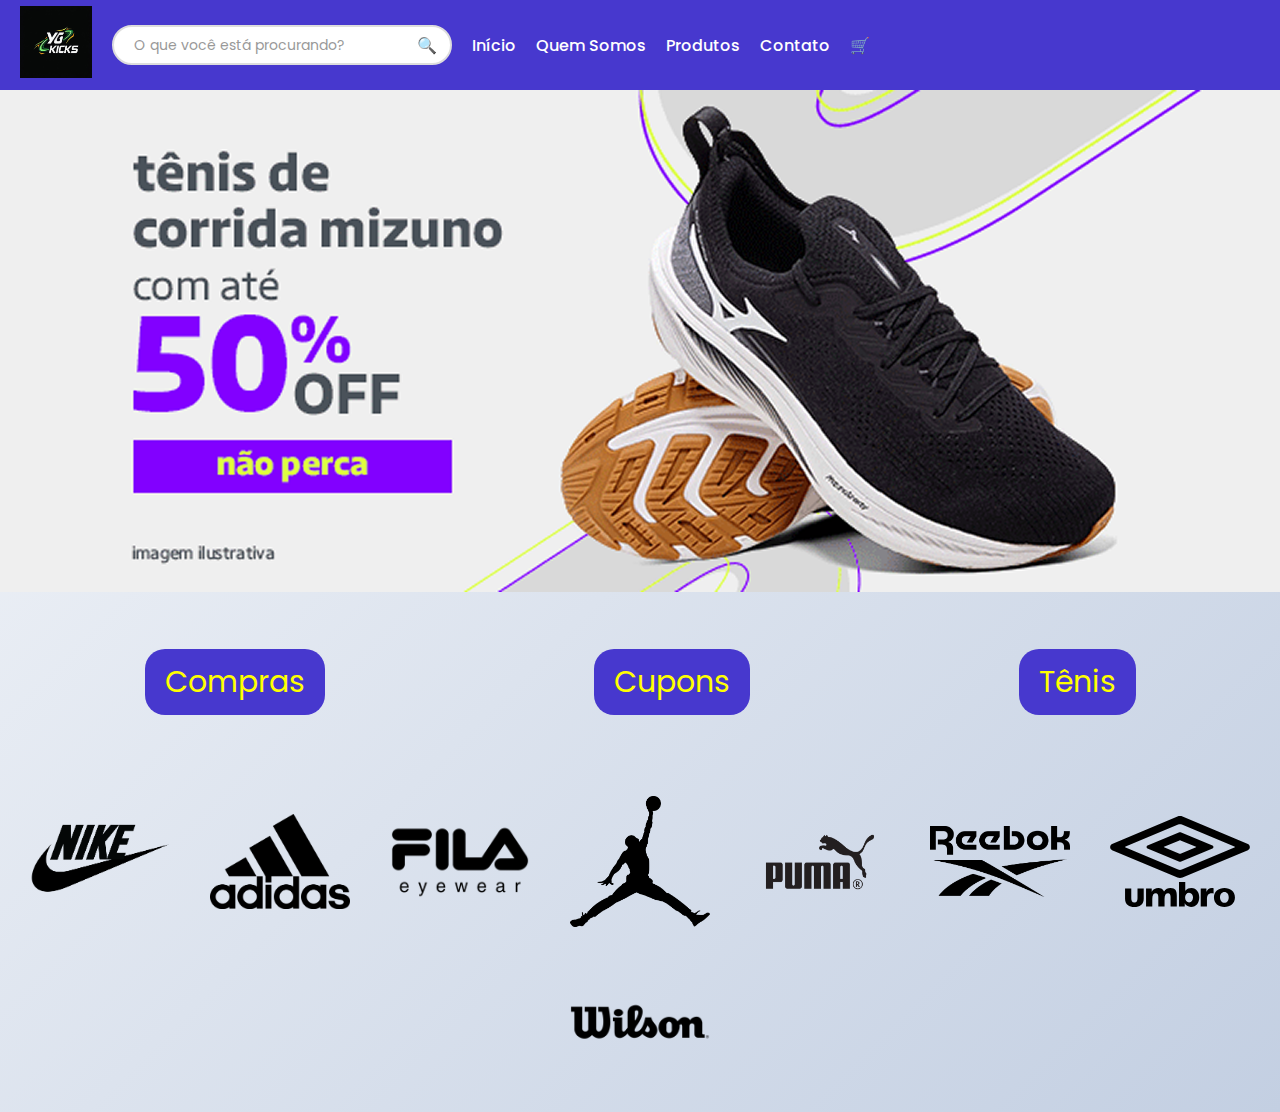
<file: index.html>
<!DOCTYPE html>
<html lang="en">

<head>
    <meta charset="UTF-8">
    <meta name="viewport" content="width=device-width, initial-scale=1.0">
    <title>Document</title>
    <link rel="stylesheet" href="style.css">
</head>

<body>
<div id="pag1">
        <header>
            <div><img src="img/Flux_Dev_Crie_uma_logo_moderna_e_esportiva_para_a_marca_YG_Kic_3.jpg" alt=""></div>
            <div class="search-container">
                <input type="text" class="pesquisa" placeholder="O que você está procurando?">
                <span class="search-icon">🔍</span>
            </div>
            <a href="index.html">Início</a>
            <a href="quemsomos.html">Quem Somos</a>
            <a href="produtos.html">Produtos</a>
            <a href="contato..html">Contato</a>
            <a href="carrinho.html" class="carrinho">🛒</a>

        </header>
        <div class="img_baner"> <img src="img/img_baner.png" alt=""> </div>
        <div class="botoes">
            <div><a href="compras.html">Compras</a></div>
            <div><a href="cupons.html">Cupons</a></div>
            <div><a href="tenis.html">Tênis</a></div>
        </div>
        <div class="logos"> 
        <img src="img/Nike-Background-PNG.png" alt="">
        <img src="img/Adidas_logo.png" alt="">  
        <img src="img/fila-1-logo-png-transparent.png" alt="">
        <img src="img/jordan-logo-1.png" alt="">
        <img src="img/puma-logo-0.png" alt="">
        <img src="img/reebok-logo-5.png" alt="">
        <img src="img/Umbro_logo_(current).svg" alt="">
        <img src="img/wilson-logo-black-and-white.png" alt="">
    
    
    
    </div>


</div>
</body>

</html>
</file>
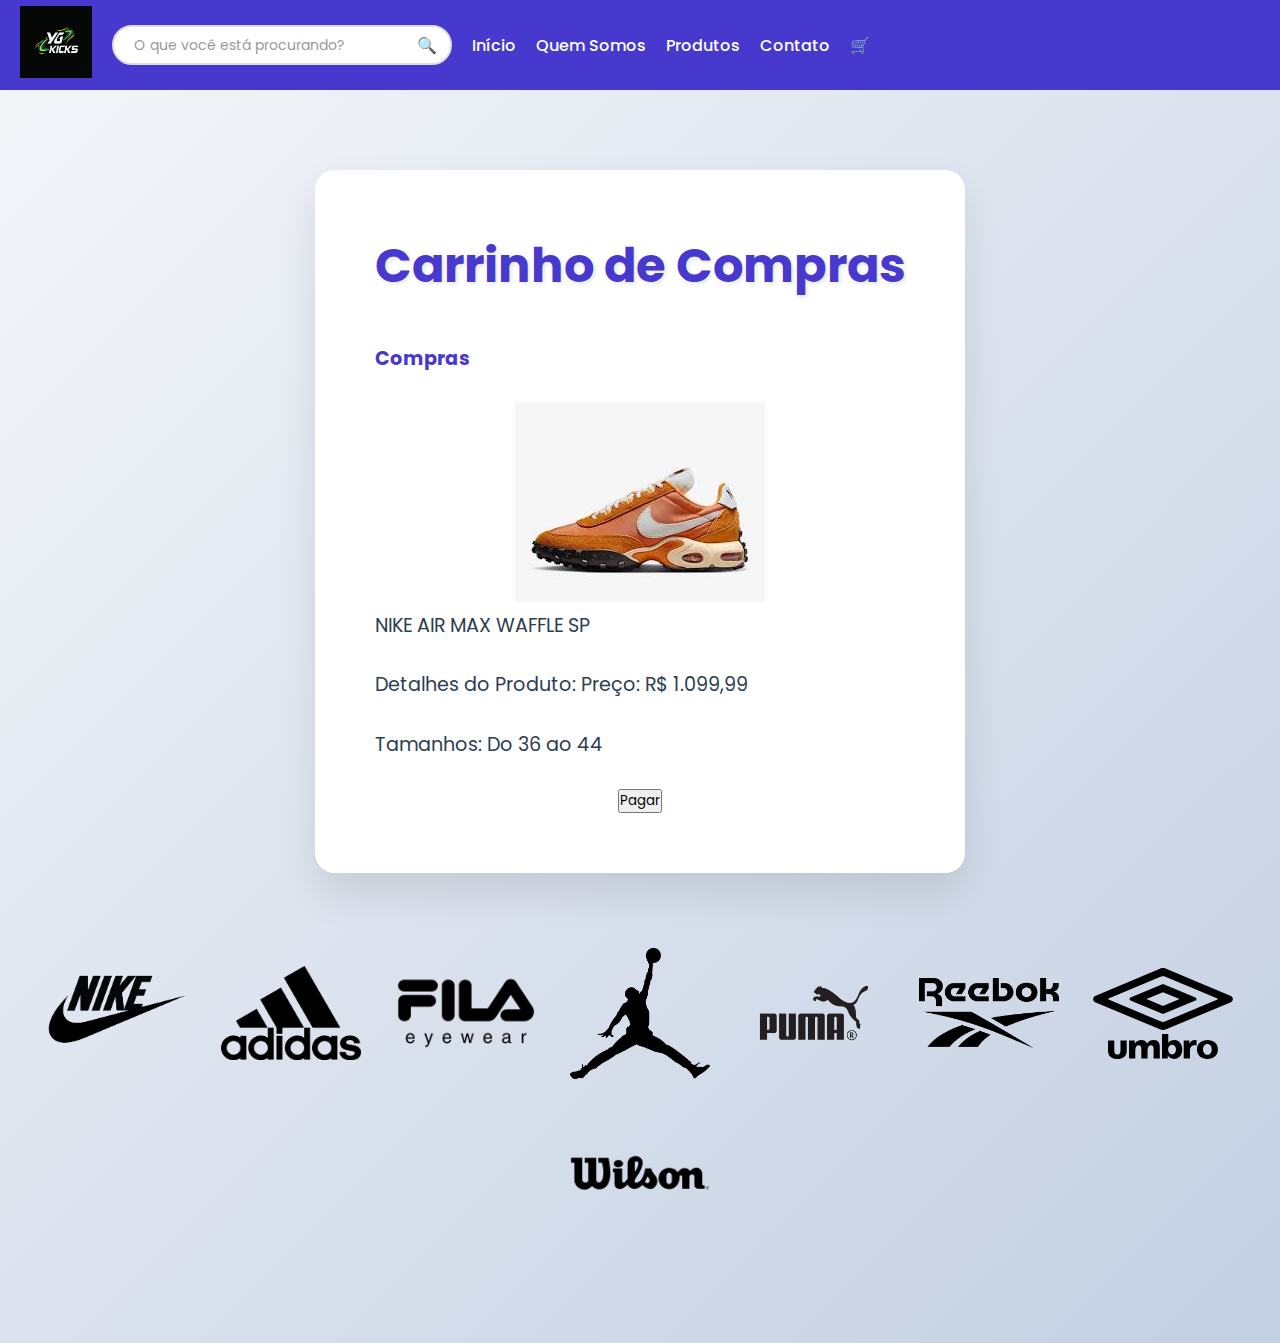
<file: carrinho.html>
<!DOCTYPE html>
<html lang="pt-br">
<head>
    <meta charset="UTF-8">
    <meta name="viewport" content="width=device-width, initial-scale=1.0">
    <title>Quem Somos - YG Kicks</title>
    <link rel="stylesheet" href="quemsomos.css">
    <link href="https://fonts.googleapis.com/css2?family=Poppins:wght@300;400;600;700&display=swap" rel="stylesheet">
</head>
<body>
    <header>
        <div><img src="img/Flux_Dev_Crie_uma_logo_moderna_e_esportiva_para_a_marca_YG_Kic_3.jpg" alt=""></div>
        <div class="search-container">
            <input type="text" class="pesquisa" placeholder="O que você está procurando?">
            <span class="search-icon">🔍</span>
        </div>
        <a href="index.html">Início</a>
        <a href="quemsomos.html">Quem Somos</a>
        <a href="produtos.html">Produtos</a>
        <a href="contato..html">Contato</a>
        <a href="carrinho.html" class="carrinho">🛒</a>
    </header>

    <main class="quem-somos">
        <div class="container">
            <h1>Carrinho de Compras</h1>
            <div class="conteudo">

                <p> <strong>Compras</strong></p>
                 <img src="img/nikenovo.jpg" alt="">

                 <p>NIKE AIR MAX WAFFLE SP</p>
                 <p>Detalhes do Produto:

                    Preço: R$ 1.099,99 <p>
                    
                   <p> Tamanhos: Do 36 ao 44</p> 
                   <div class="produto">
                    <p class="preco"></p>
                    <button class="btn-comprar">Pagar</button>
                </div>

            </div>

        </div>
        <div class="logos"> 
            <img src="img/Nike-Background-PNG.png" alt="">
            <img src="img/Adidas_logo.png" alt="">  
            <img src="img/fila-1-logo-png-transparent.png" alt="">
            <img src="img/jordan-logo-1.png" alt="">
            <img src="img/puma-logo-0.png" alt="">
            <img src="img/reebok-logo-5.png" alt="">
            <img src="img/Umbro_logo_(current).svg" alt="">
            <img src="img/wilson-logo-black-and-white.png" alt="">
        </div>
    </main>
</body>
</html>
</file>
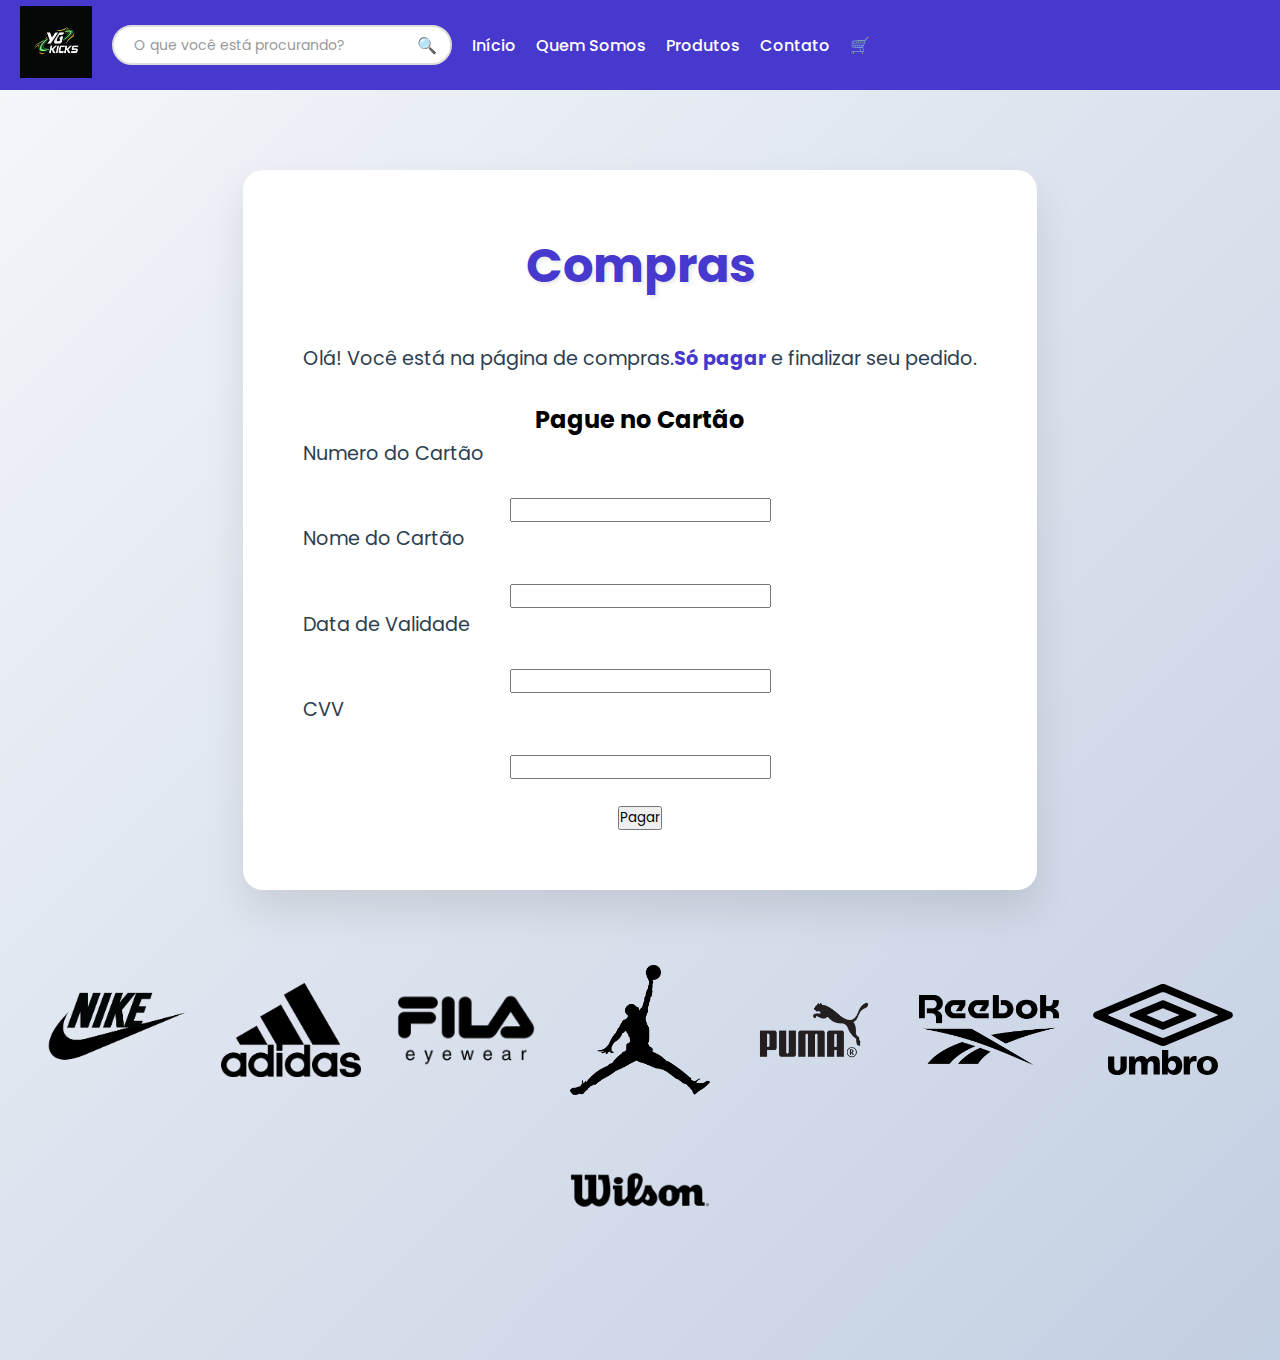
<file: compras.html>
<!DOCTYPE html>
<html lang="pt-br">
<head>
    <meta charset="UTF-8">
    <meta name="viewport" content="width=device-width, initial-scale=1.0">
    <title>Quem Somos - YG Kicks</title>
    <link rel="stylesheet" href="quemsomos.css">
    <link href="https://fonts.googleapis.com/css2?family=Poppins:wght@300;400;600;700&display=swap" rel="stylesheet">
</head>
<body>
    <header>
        <div><img src="img/Flux_Dev_Crie_uma_logo_moderna_e_esportiva_para_a_marca_YG_Kic_3.jpg" alt=""></div>
        <div class="search-container">
            <input type="text" class="pesquisa" placeholder="O que você está procurando?">
            <span class="search-icon">🔍</span>
        </div>
        <a href="index.html">Início</a>
        <a href="quemsomos.html">Quem Somos</a>
        <a href="produtos.html">Produtos</a>
        <a href="contato..html">Contato</a>
        <a href="carrinho.html" class="carrinho">🛒</a>
    </header>

    <main class="quem-somos">
        <div class="container">
            <h1>Compras</h1>
            <div class="conteudo">
                <p>Olá! Você está na página de compras.<strong>Só pagar</strong> e finalizar seu pedido.</p>
                
                <h2>Pague no Cartão</h2>                
                <p>Numero do Cartão</p>
                <input type="text">

                 <p>Nome do Cartão</p>

                 <input type="text">

                 <p>Data de Validade</p>
                 <input type="text">

                 <p>CVV</p>

                 <div class="produto">
                 <input type="text">
                    <p class="preco"></p>
                    <button class="btn-comprar">Pagar</button>
                </div>

                </div>

        </div>
        <div class="logos"> 
            <img src="img/Nike-Background-PNG.png" alt="">
            <img src="img/Adidas_logo.png" alt="">  
            <img src="img/fila-1-logo-png-transparent.png" alt="">
            <img src="img/jordan-logo-1.png" alt="">
            <img src="img/puma-logo-0.png" alt="">
            <img src="img/reebok-logo-5.png" alt="">
            <img src="img/Umbro_logo_(current).svg" alt="">
            <img src="img/wilson-logo-black-and-white.png" alt="">
        </div>
    </main>
</body>
</html>
</file>
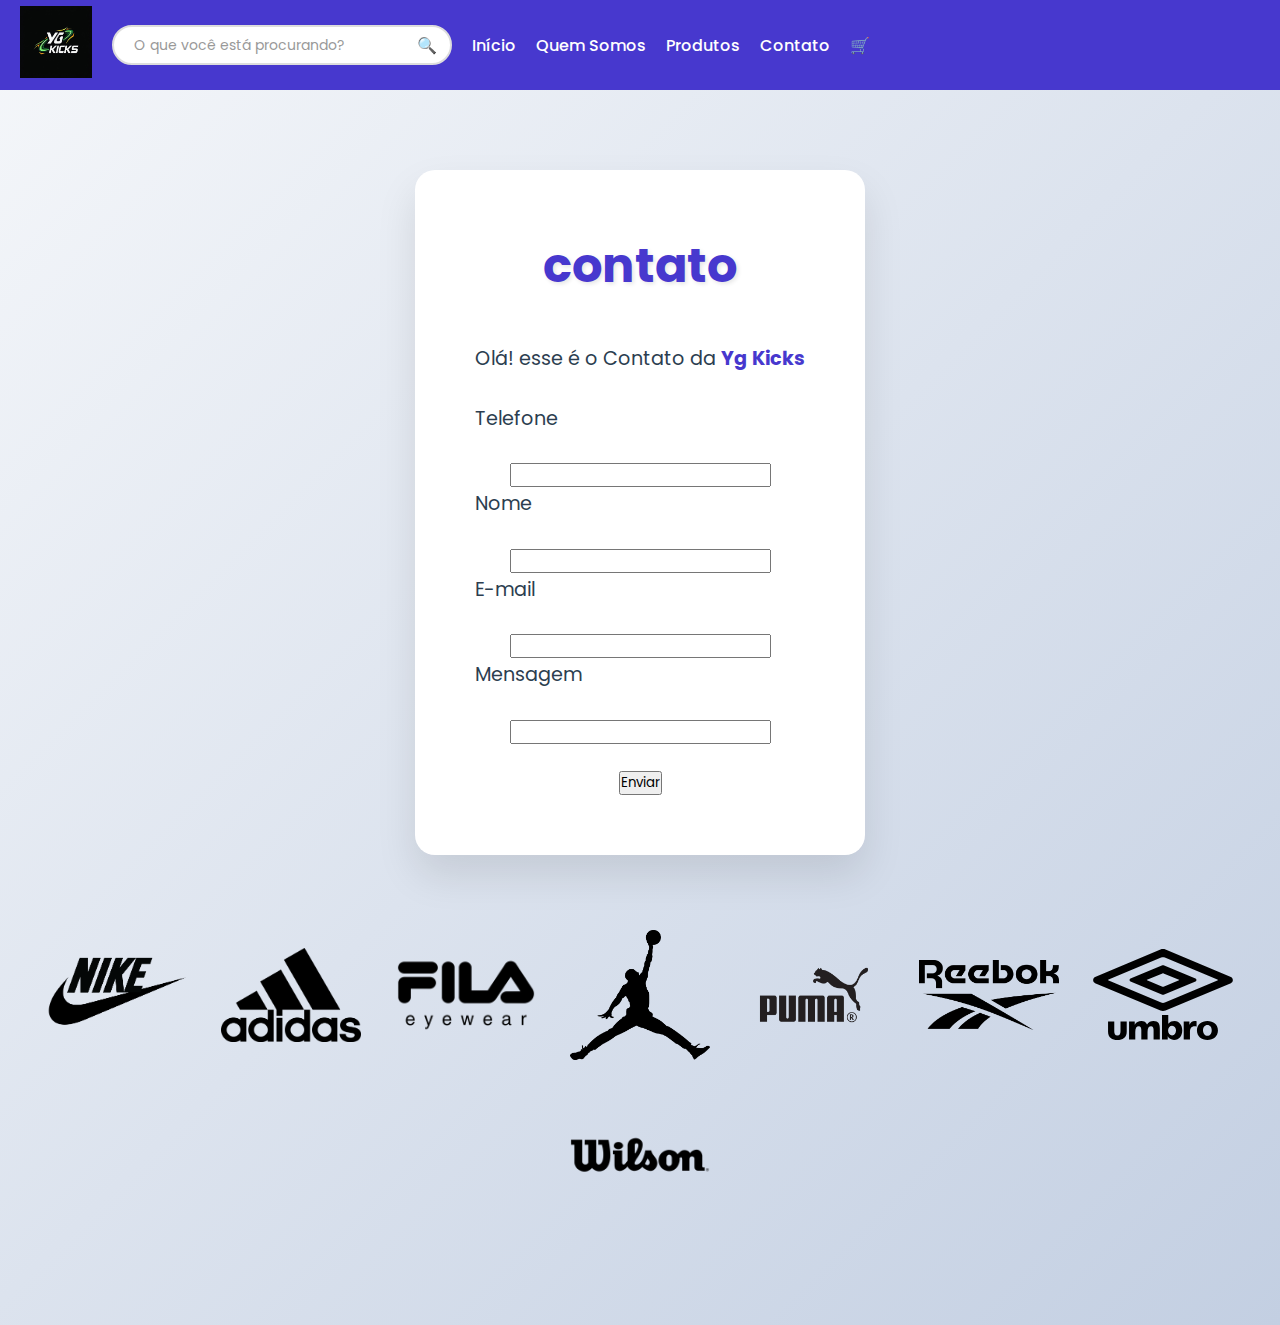
<file: contato..html>
<!DOCTYPE html>
<html lang="pt-br">
<head>
    <meta charset="UTF-8">
    <meta name="viewport" content="width=device-width, initial-scale=1.0">
    <title>Quem Somos - YG Kicks</title>
    <link rel="stylesheet" href="quemsomos.css">
    <link href="https://fonts.googleapis.com/css2?family=Poppins:wght@300;400;600;700&display=swap" rel="stylesheet">
</head>
<body>
    <header>
        <div><img src="img/Flux_Dev_Crie_uma_logo_moderna_e_esportiva_para_a_marca_YG_Kic_3.jpg" alt=""></div>
        <div class="search-container">
            <input type="text" class="pesquisa" placeholder="O que você está procurando?">
            <span class="search-icon">🔍</span>
        </div>
        <a href="index.html">Início</a>
        <a href="quemsomos.html">Quem Somos</a>
        <a href="produtos.html">Produtos</a>
        <a href="contato..html">Contato</a>
        <a href="carrinho.html" class="carrinho">🛒</a>
    </header>

    <main class="quem-somos">
        <div class="container">
            <h1>contato</h1>
            <div class="conteudo">
                <p>Olá! esse é o Contato da <strong>Yg Kicks</strong></p>
                
                <p>Telefone</p>
                <input type="tel" name="" id="">
                
                <p>Nome</p>
                 <input type="text">

                 <p>E-mail</p>
                 <input type="email">

                 <p>Mensagem</p>
                 <input type="text">


                 <div class="produto">
                    <p class="preco"></p>
                    <button class="btn-comprar">Enviar</button>
                </div>

            </div>

        </div>
        <div class="logos"> 
            <img src="img/Nike-Background-PNG.png" alt="">
            <img src="img/Adidas_logo.png" alt="">  
            <img src="img/fila-1-logo-png-transparent.png" alt="">
            <img src="img/jordan-logo-1.png" alt="">
            <img src="img/puma-logo-0.png" alt="">
            <img src="img/reebok-logo-5.png" alt="">
            <img src="img/Umbro_logo_(current).svg" alt="">
            <img src="img/wilson-logo-black-and-white.png" alt="">
        </div>
    </main>
</body>
</html>
</file>
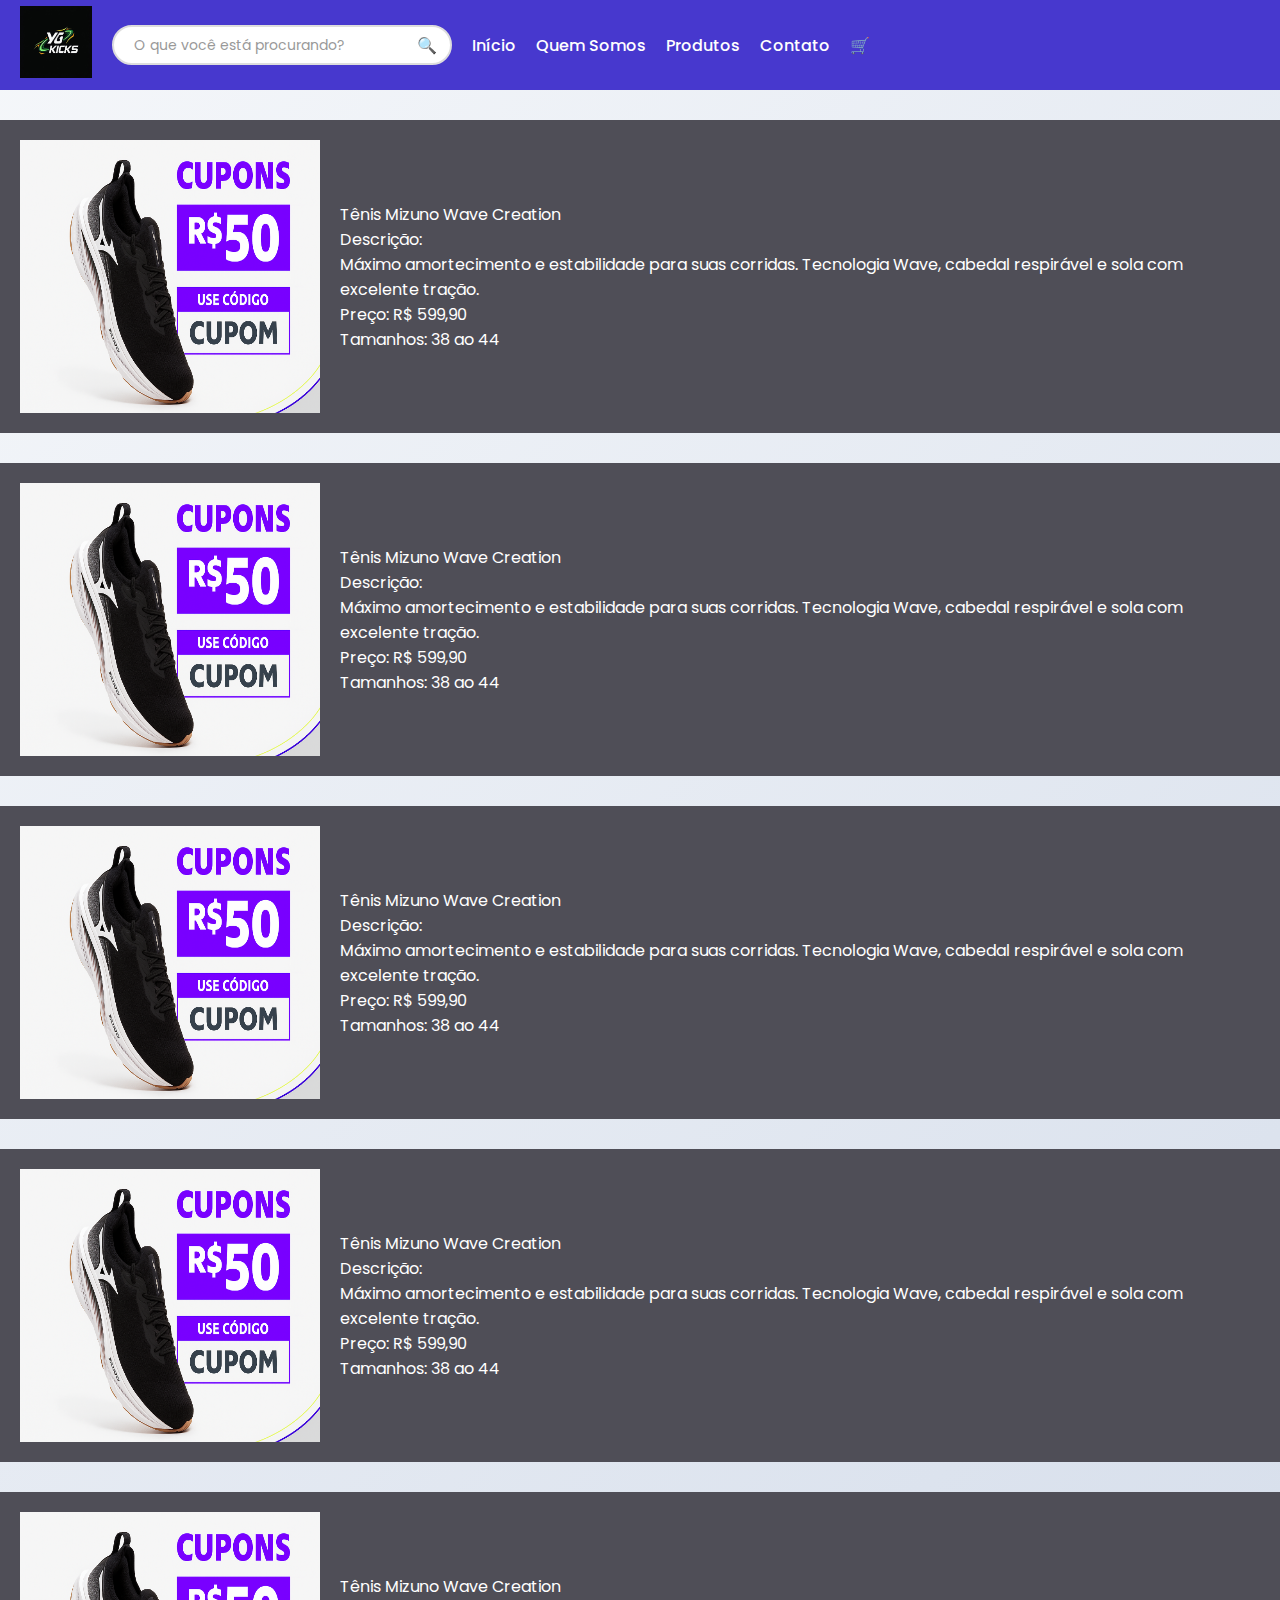
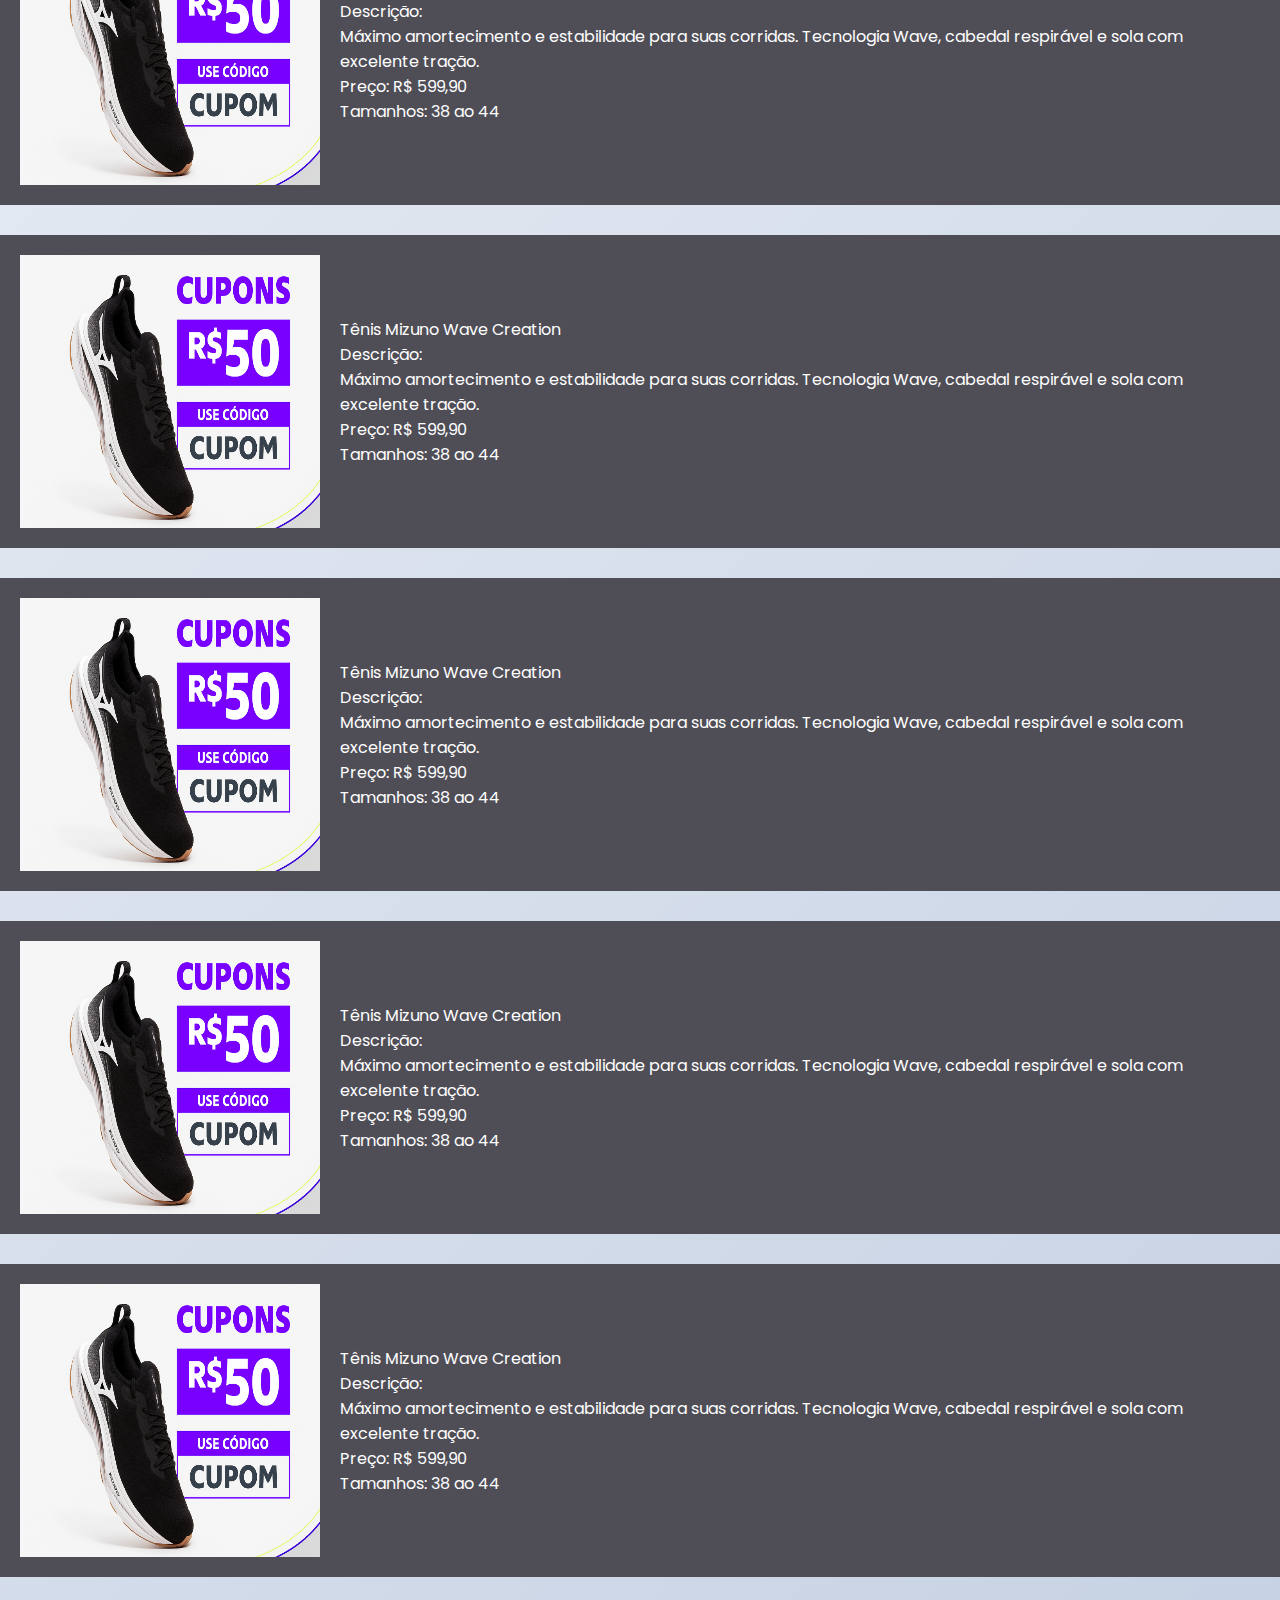
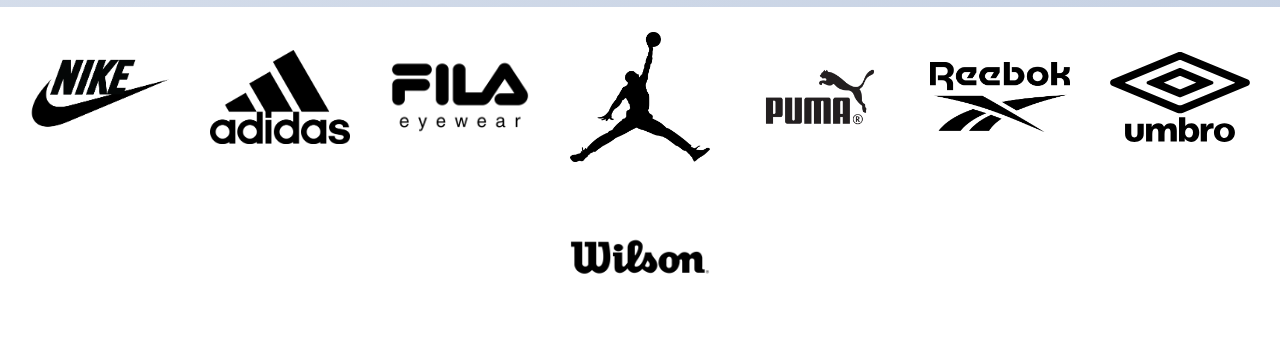
<file: cupons.html>
<!DOCTYPE html>
<html lang="en">
<head>
    <meta charset="UTF-8">
    <meta name="viewport" content="width=device-width, initial-scale=1.0">
    <title>Document</title>
    <link rel="stylesheet" href="cupons.css">
</head>
<body>
    <div id="pag1">
        <header>
            <div><img src="img/Flux_Dev_Crie_uma_logo_moderna_e_esportiva_para_a_marca_YG_Kic_3.jpg" alt=""></div>
            <div class="search-container">
                <input type="text" class="pesquisa" placeholder="O que você está procurando?">
                <span class="search-icon">🔍</span>
            </div>
            <a href="index.html">Início</a>
            <a href="quemsomos.html">Quem Somos</a>
            <a href="produtos.html">Produtos</a>
            <a href="contato..html">Contato</a>
            <a href="carrinho.html" class="carrinho">🛒</a>

       


        </header>

        <div class="cupons">  <img src="img/cupon1.png" alt="">

            <a href="">Tênis Mizuno Wave Creation <br>
                Descrição: <br>
                
                Máximo amortecimento e estabilidade para suas corridas. Tecnologia Wave, cabedal respirável e sola com excelente tração. <br>
                
                Preço: R$ 599,90 <br>
                
                Tamanhos: 38 ao 44</a>





        </div>
        <div class="cupons">  <img src="img/cupon1.png" alt="">

            <a href="">Tênis Mizuno Wave Creation <br>
                Descrição: <br>
                
                Máximo amortecimento e estabilidade para suas corridas. Tecnologia Wave, cabedal respirável e sola com excelente tração. <br>
                
                Preço: R$ 599,90 <br>
                
                Tamanhos: 38 ao 44</a>





        </div>
        <div class="cupons">  <img src="img/cupon1.png" alt="">

            <a href="">Tênis Mizuno Wave Creation <br>
                Descrição: <br>
                
                Máximo amortecimento e estabilidade para suas corridas. Tecnologia Wave, cabedal respirável e sola com excelente tração. <br>
                
                Preço: R$ 599,90 <br>
                
                Tamanhos: 38 ao 44</a>





        </div>
        <div class="cupons">  <img src="img/cupon1.png" alt="">

            <a href="">Tênis Mizuno Wave Creation <br>
                Descrição: <br>
                
                Máximo amortecimento e estabilidade para suas corridas. Tecnologia Wave, cabedal respirável e sola com excelente tração. <br>
                
                Preço: R$ 599,90 <br>
                
                Tamanhos: 38 ao 44</a>





        </div>
        <div class="cupons">  <img src="img/cupon1.png" alt="">

            <a href="">Tênis Mizuno Wave Creation <br>
                Descrição: <br>
                
                Máximo amortecimento e estabilidade para suas corridas. Tecnologia Wave, cabedal respirável e sola com excelente tração. <br>
                
                Preço: R$ 599,90 <br>
                
                Tamanhos: 38 ao 44</a>





        </div>
        <div class="cupons">  <img src="img/cupon1.png" alt="">

            <a href="">Tênis Mizuno Wave Creation <br>
                Descrição: <br>
                
                Máximo amortecimento e estabilidade para suas corridas. Tecnologia Wave, cabedal respirável e sola com excelente tração. <br>
                
                Preço: R$ 599,90 <br>
                
                Tamanhos: 38 ao 44</a>





        </div>
        <div class="cupons">  <img src="img/cupon1.png" alt="">

            <a href="">Tênis Mizuno Wave Creation <br>
                Descrição: <br>
                
                Máximo amortecimento e estabilidade para suas corridas. Tecnologia Wave, cabedal respirável e sola com excelente tração. <br>
                
                Preço: R$ 599,90 <br>
                
                Tamanhos: 38 ao 44</a>





        </div>
        <div class="cupons">  <img src="img/cupon1.png" alt="">

            <a href="">Tênis Mizuno Wave Creation <br>
                Descrição: <br>
                
                Máximo amortecimento e estabilidade para suas corridas. Tecnologia Wave, cabedal respirável e sola com excelente tração. <br>
                
                Preço: R$ 599,90 <br>
                
                Tamanhos: 38 ao 44</a>





        </div>
        <div class="cupons">  <img src="img/cupon1.png" alt="">

            <a href="">Tênis Mizuno Wave Creation <br>
                Descrição: <br>
                
                Máximo amortecimento e estabilidade para suas corridas. Tecnologia Wave, cabedal respirável e sola com excelente tração. <br>
                
                Preço: R$ 599,90 <br>
                
                Tamanhos: 38 ao 44</a>





        </div>
        <div class="logos"> 
        <img src="img/Nike-Background-PNG.png" alt="">
        <img src="img/Adidas_logo.png" alt="">  
        <img src="img/fila-1-logo-png-transparent.png" alt="">
        <img src="img/jordan-logo-1.png" alt="">
        <img src="img/puma-logo-0.png" alt="">
        <img src="img/reebok-logo-5.png" alt="">
        <img src="img/Umbro_logo_(current).svg" alt="">
        <img src="img/wilson-logo-black-and-white.png" alt="">
    
    
    
    </div>


</div>
</body>
</html>
</file>
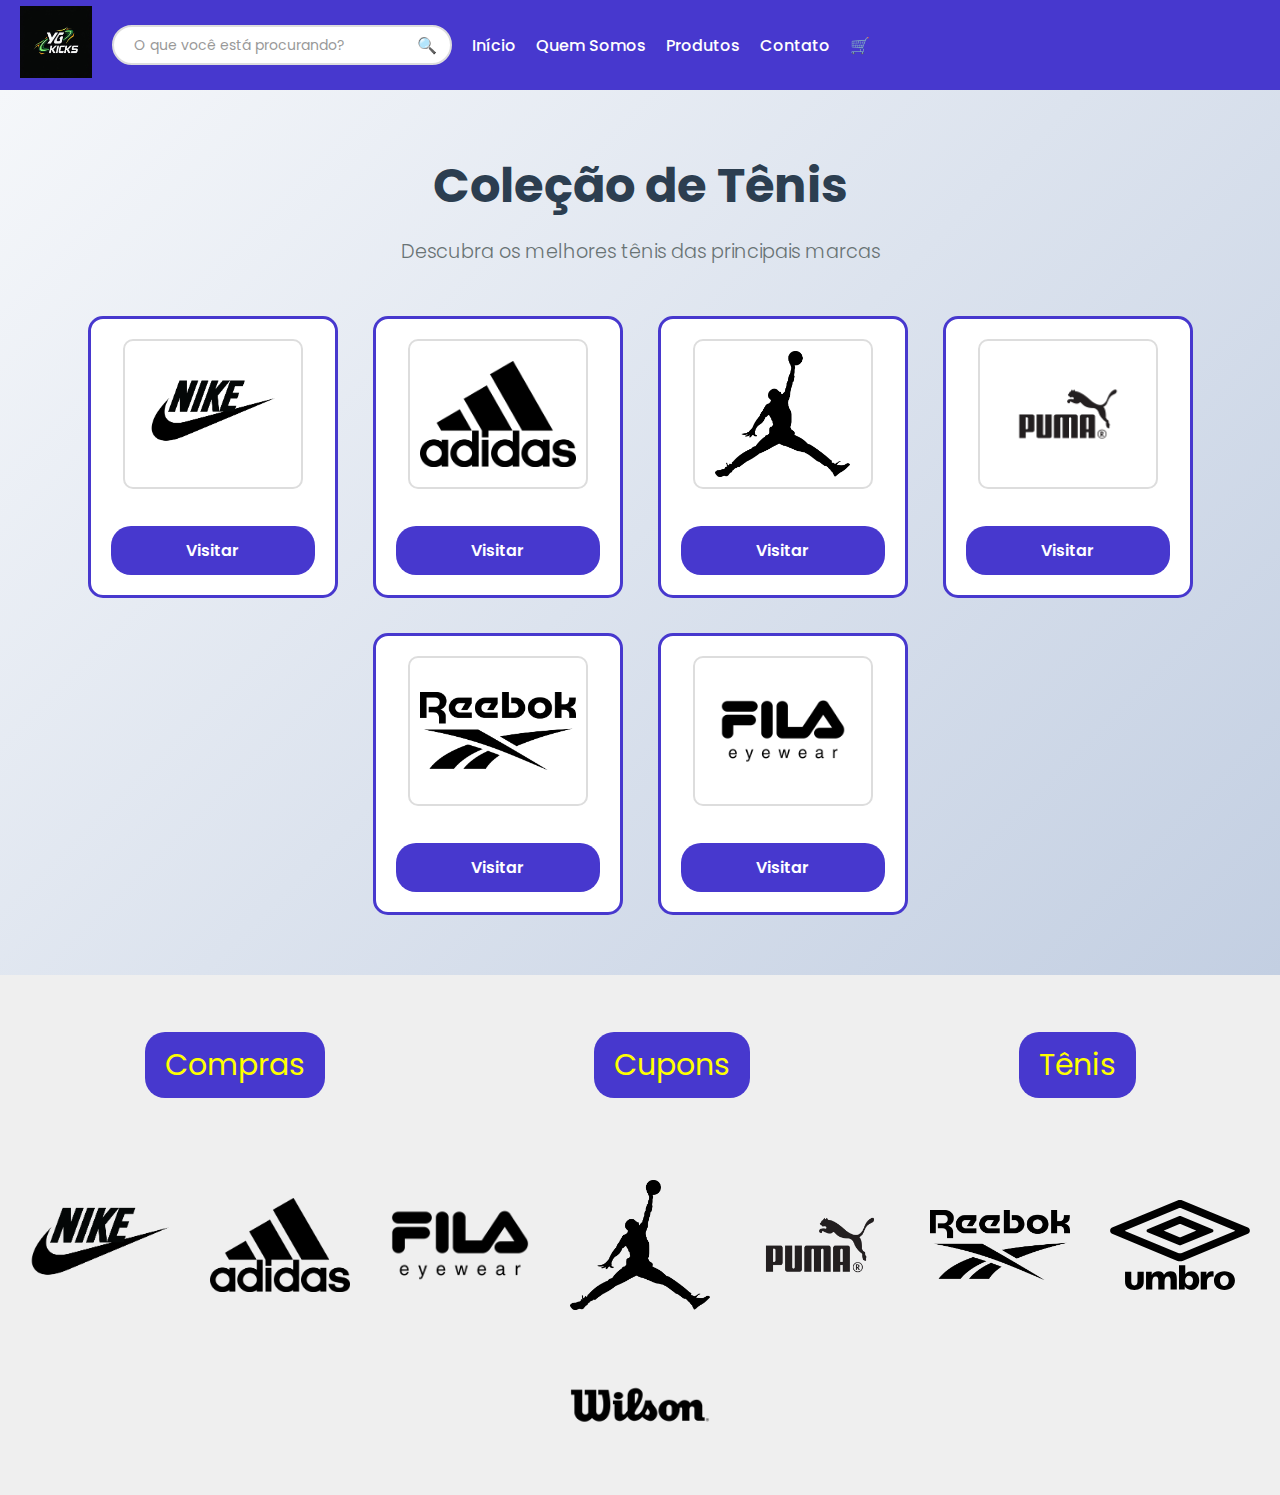
<file: produtos.html>
<!DOCTYPE html>
<html lang="en">

<head>
    <meta charset="UTF-8">
    <meta name="viewport" content="width=device-width, initial-scale=1.0">
    <title>Document</title>
    <link rel="stylesheet" href="produtos.css">
    <link href="https://fonts.googleapis.com/css2?family=Poppins:wght@300;400;600;700&display=swap" rel="stylesheet">
</head>

<body>
<div id="pag1">
        <header>
            <div><img src="img/Flux_Dev_Crie_uma_logo_moderna_e_esportiva_para_a_marca_YG_Kic_3.jpg" alt=""></div>
            <div class="search-container">
                <input type="text" class="pesquisa" placeholder="O que você está procurando?">
                <span class="search-icon">🔍</span>
            </div>
            <a href="index.html">Início</a>
            <a href="quemsomos.html">Quem Somos</a>
            <a href="produtos.html">Produtos</a>
            <a href="contato..html">Contato</a>
            <a href="carrinho.html" class="carrinho">🛒</a>

       


        </header>
        <div id="batman">
            <div class="vitrine-header">
                <h2>Coleção de Tênis</h2>
                <p>Descubra os melhores tênis das principais marcas</p>
            </div>
            <div class="vitrine-produtos">
                <div class="produto">
                    <img src="img/Nike-Background-PNG.png" alt="">
                    <h3></h3>
                    <p class="preco"></p>
                    <button class="btn-comprar">Visitar</button>
                </div>
                <div class="produto">
                    <img src="img/Adidas_logo.png" alt="">
                    <h3></h3>
                    <p class="preco"></p>
                    <button class="btn-comprar">Visitar</button>
                </div>
                <div class="produto">
                    <img src="img/jordan-logo-1.png" alt="">
                    <h3></h3>
                    <p class="preco"></p>
                    <button class="btn-comprar">Visitar</button>
                </div>
                <div class="produto">
                    <img src="img/puma-logo-0.png" alt="">
                    <h3></h3>
                    <p class="preco"></p>
                    <button class="btn-comprar">Visitar</button>
                </div>
                <div class="produto">
                    <img src="img/reebok-logo-5.png" alt="">
                    <h3></h3>
                    <p class="preco"></p>
                    <button class="btn-comprar">Visitar</button>
                </div>
                <div class="produto">
                    <img src="img/fila-1-logo-png-transparent.png" alt="">
                    <h3></h3>
                    <p class="preco"></p>
                    <button class="btn-comprar">Visitar</button>
                </div>
            </div>
        </div>
        <div class="botoes">
            <div><a href="compras.html">Compras</a></div>
            <div><a href="cupons.html">Cupons</a></div>
            <div><a href="tenis.html">Tênis</a></div>
        </div>
        <div class="logos"> 
        <img src="img/Nike-Background-PNG.png" alt="">
        <img src="img/Adidas_logo.png" alt="">  
        <img src="img/fila-1-logo-png-transparent.png" alt="">
        <img src="img/jordan-logo-1.png" alt="">
        <img src="img/puma-logo-0.png" alt="">
        <img src="img/reebok-logo-5.png" alt="">
        <img src="img/Umbro_logo_(current).svg" alt="">
        <img src="img/wilson-logo-black-and-white.png" alt="">
    
    
    
    </div>


</div>
</body>

</html>
</file>
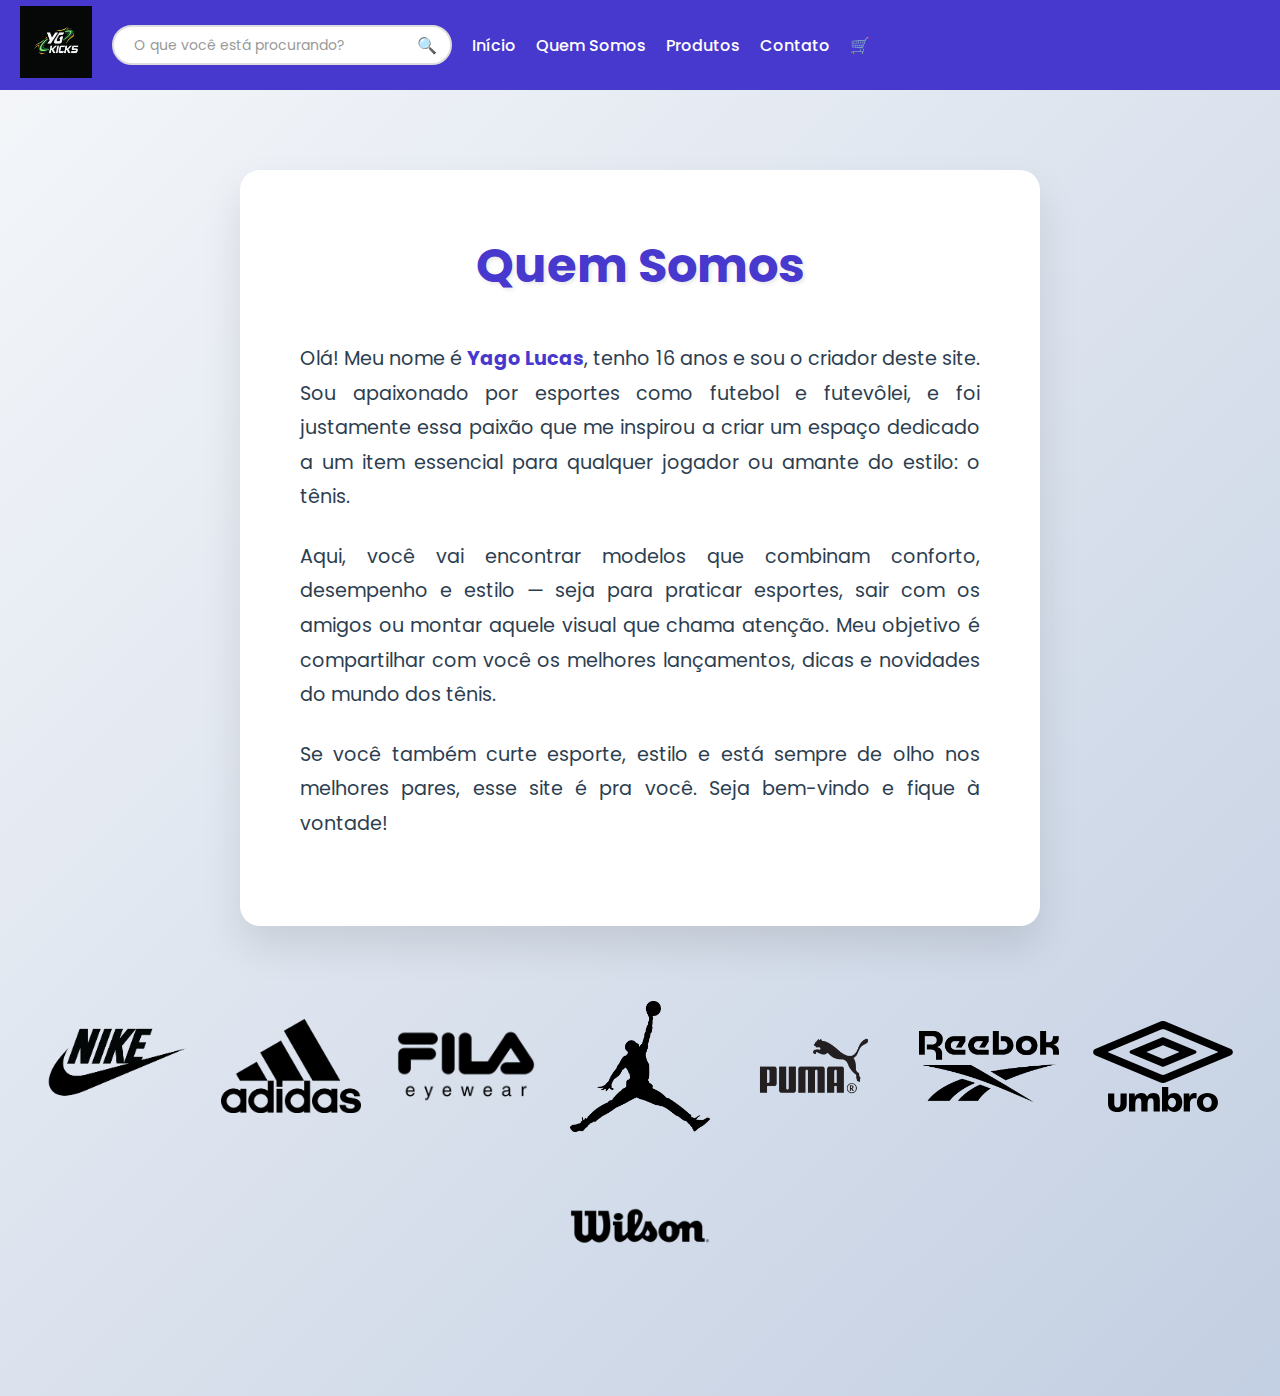
<file: quemsomos.html>
<!DOCTYPE html>
<html lang="pt-br">
<head>
    <meta charset="UTF-8">
    <meta name="viewport" content="width=device-width, initial-scale=1.0">
    <title>Quem Somos - YG Kicks</title>
    <link rel="stylesheet" href="quemsomos.css">
    <link href="https://fonts.googleapis.com/css2?family=Poppins:wght@300;400;600;700&display=swap" rel="stylesheet">
</head>
<body>
    <header>
        <div><img src="img/Flux_Dev_Crie_uma_logo_moderna_e_esportiva_para_a_marca_YG_Kic_3.jpg" alt=""></div>
        <div class="search-container">
            <input type="text" class="pesquisa" placeholder="O que você está procurando?">
            <span class="search-icon">🔍</span>
        </div>
        <a href="index.html">Início</a>
        <a href="quemsomos.html">Quem Somos</a>
        <a href="produtos.html">Produtos</a>
        <a href="contato..html">Contato</a>
        <a href="carrinho.html" class="carrinho">🛒</a>
    </header>

    <main class="quem-somos">
        <div class="container">
            <h1>Quem Somos</h1>
            <div class="conteudo">
                <p>Olá! Meu nome é <strong>Yago Lucas</strong>, tenho 16 anos e sou o criador deste site. Sou apaixonado por esportes como futebol e futevôlei, e foi justamente essa paixão que me inspirou a criar um espaço dedicado a um item essencial para qualquer jogador ou amante do estilo: o tênis.</p>
                
                <p>Aqui, você vai encontrar modelos que combinam conforto, desempenho e estilo — seja para praticar esportes, sair com os amigos ou montar aquele visual que chama atenção. Meu objetivo é compartilhar com você os melhores lançamentos, dicas e novidades do mundo dos tênis.</p>
                
                <p>Se você também curte esporte, estilo e está sempre de olho nos melhores pares, esse site é pra você. Seja bem-vindo e fique à vontade!</p>
            </div>

        </div>
        <div class="logos"> 
            <img src="img/Nike-Background-PNG.png" alt="">
            <img src="img/Adidas_logo.png" alt="">  
            <img src="img/fila-1-logo-png-transparent.png" alt="">
            <img src="img/jordan-logo-1.png" alt="">
            <img src="img/puma-logo-0.png" alt="">
            <img src="img/reebok-logo-5.png" alt="">
            <img src="img/Umbro_logo_(current).svg" alt="">
            <img src="img/wilson-logo-black-and-white.png" alt="">
        </div>
    </main>
</body>
</html>
</file>
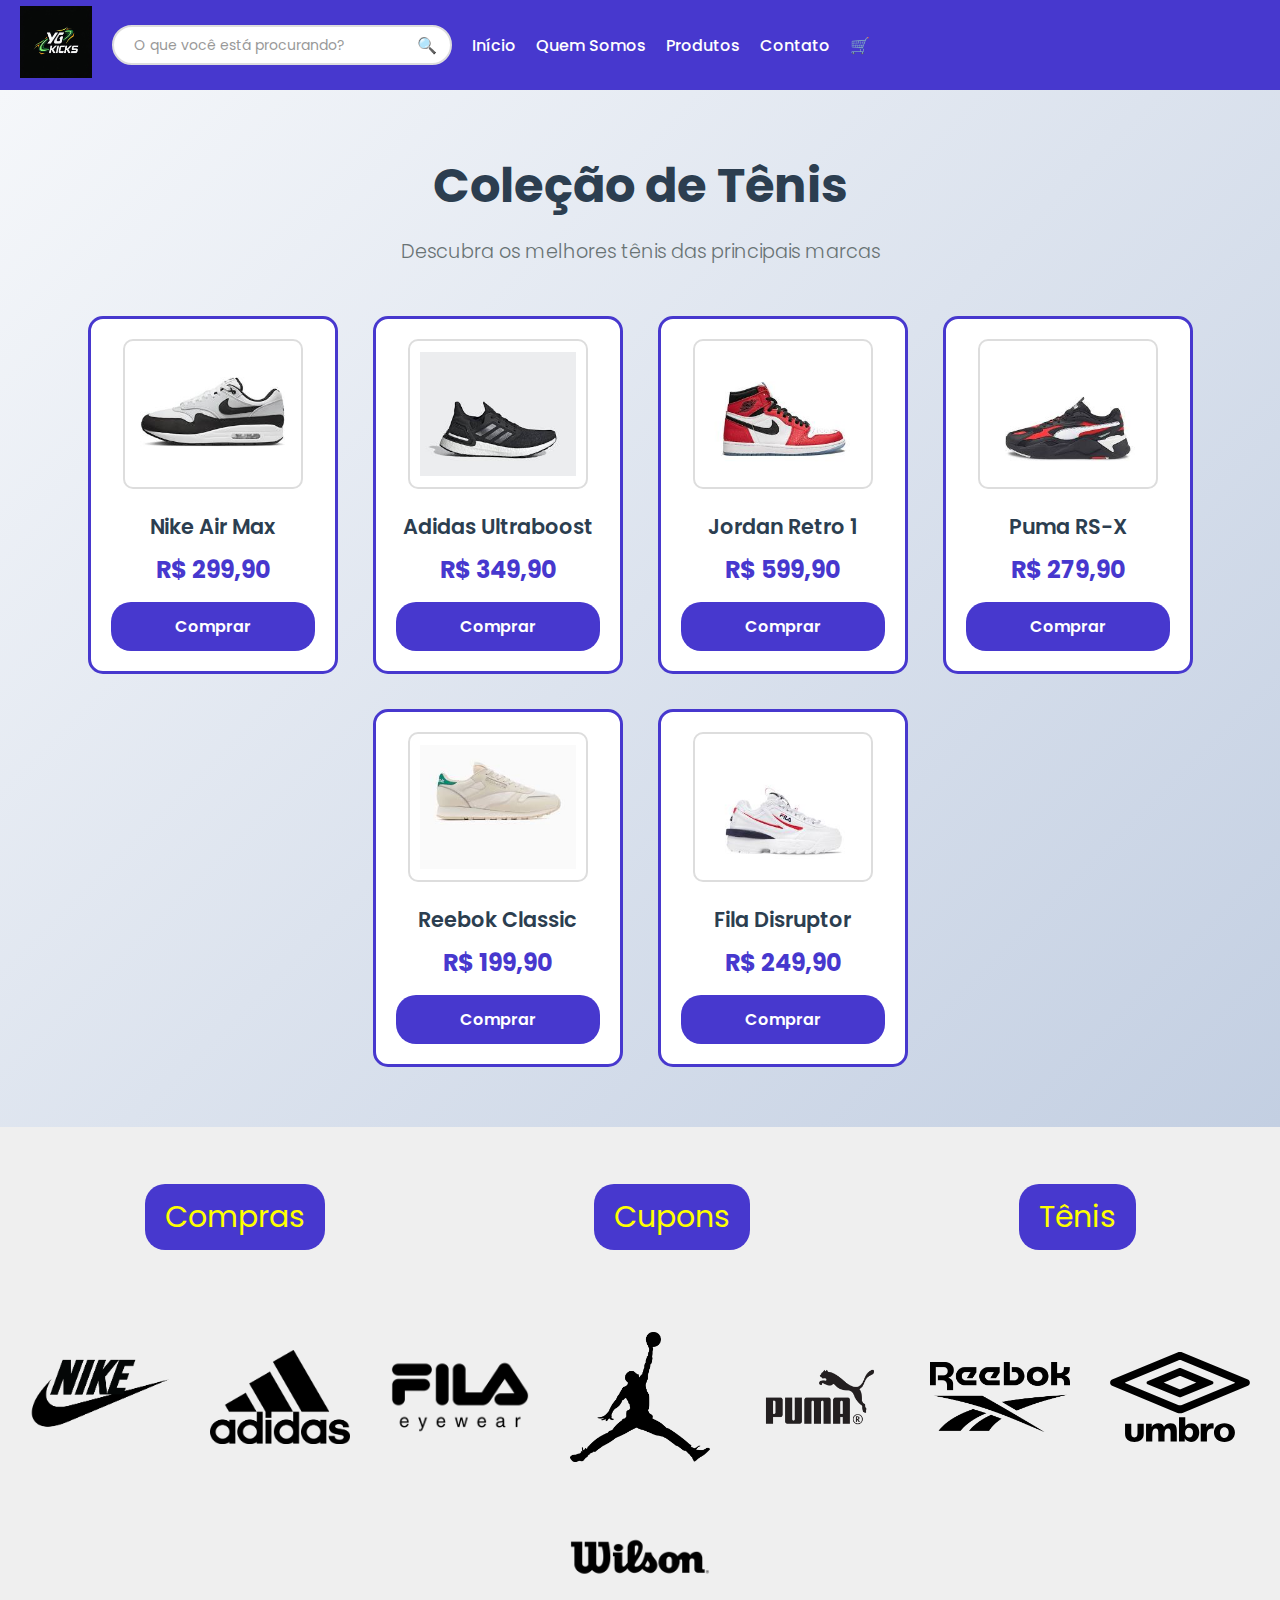
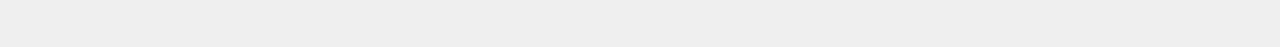
<file: tenis.html>
<!DOCTYPE html>
<html lang="en">

<head>
    <meta charset="UTF-8">
    <meta name="viewport" content="width=device-width, initial-scale=1.0">
    <title>Document</title>
    <link rel="stylesheet" href="produtos.css">
    <link href="https://fonts.googleapis.com/css2?family=Poppins:wght@300;400;600;700&display=swap" rel="stylesheet">
</head>

<body>
<div id="pag1">
        <header>
            <div><img src="img/Flux_Dev_Crie_uma_logo_moderna_e_esportiva_para_a_marca_YG_Kic_3.jpg" alt=""></div>
            <div class="search-container">
                <input type="text" class="pesquisa" placeholder="O que você está procurando?">
                <span class="search-icon">🔍</span>
            </div>
            <a href="index.html">Início</a>
            <a href="quemsomos.html">Quem Somos</a>
            <a href="produtos.html">Produtos</a>
            <a href="contato..html">Contato</a>
            <a href="carrinho.html" class="carrinho">🛒</a>

       


        </header>
        <div id="batman">
            <div class="vitrine-header">
                <h2>Coleção de Tênis</h2>
                <p>Descubra os melhores tênis das principais marcas</p>
            </div>
            <div class="vitrine-produtos">
                <div class="produto">
                    <img src="img/n.jpg" alt="Tênis Nike Air Max">
                    <h3>Nike Air Max</h3>
                    <p class="preco">R$ 299,90</p>
                    <button class="btn-comprar">Comprar</button>
                </div>
                <div class="produto">
                    <img src="img/a.jpg" alt="Tênis Adidas Ultraboost">
                    <h3>Adidas Ultraboost</h3>
                    <p class="preco">R$ 349,90</p>
                    <button class="btn-comprar">Comprar</button>
                </div>
                <div class="produto">
                    <img src="img/j.jpg" alt="Tênis Jordan Retro">
                    <h3>Jordan Retro 1</h3>
                    <p class="preco">R$ 599,90</p>
                    <button class="btn-comprar">Comprar</button>
                </div>
                <div class="produto">
                    <img src="img/p.jpg" alt="Tênis Puma RS-X">
                    <h3>Puma RS-X</h3>
                    <p class="preco">R$ 279,90</p>
                    <button class="btn-comprar">Comprar</button>
                </div>
                <div class="produto">
                    <img src="img/r.jpg" alt="Tênis Reebok Classic">
                    <h3>Reebok Classic</h3>
                    <p class="preco">R$ 199,90</p>
                    <button class="btn-comprar">Comprar</button>
                </div>
                <div class="produto">
                    <img src="img/f.jpg" alt="Tênis Fila Disruptor">
                    <h3>Fila Disruptor</h3>
                    <p class="preco">R$ 249,90</p>
                    <button class="btn-comprar">Comprar</button>
                </div>
            </div>
        </div>
        <div class="botoes">
            <div><a href="compras.html">Compras</a></div>
            <div><a href="cupons.html">Cupons</a></div>
            <div><a href="index.html">Tênis</a></div>
        </div>
        <div class="logos"> 
        <img src="img/Nike-Background-PNG.png" alt="">
        <img src="img/Adidas_logo.png" alt="">  
        <img src="img/fila-1-logo-png-transparent.png" alt="">
        <img src="img/jordan-logo-1.png" alt="">
        <img src="img/puma-logo-0.png" alt="">
        <img src="img/reebok-logo-5.png" alt="">
        <img src="img/Umbro_logo_(current).svg" alt="">
        <img src="img/wilson-logo-black-and-white.png" alt="">
    
    
    
    </div>


</div>
</body>

</html>
</file>
<file: style.css>
@import url('https://fonts.googleapis.com/css2?family=Poppins:wght@300;400;600;700&display=swap');

* {
    margin: 0;
    padding: 0;
    box-sizing: border-box;
    text-decoration: none;
    font-family: 'Poppins', sans-serif;
}

body {
    background: linear-gradient(135deg, #f5f7fa 0%, #c3cfe2 100%);
    min-height: 100vh;
}

header {
    width: 100%;
    min-height: 10vh;
    background-color: #4738CE;
    display: flex;
    align-items: center;
    padding: 0 20px;
    gap: 20px;
    flex-wrap: wrap;
}

header img {
    height: 8vh;
}

.search-container {
    position: relative;
    display: flex;
    align-items: center;
}

header input {
    width: 100%;
    max-width: 350px;
    height: 40px;
    background-color: #fff;
    border: 2px solid #ddd;
    border-radius: 25px;
    padding-left: 20px;
    padding-right: 45px;
    color: #333;
    font-size: 14px;
    transition: all 0.3s ease;
}

header input:focus {
    outline: none;
    border-color: #4738CE;
    box-shadow: 0 0 10px rgba(71, 56, 206, 0.2);
}

header input::placeholder {
    color: #999;
}

.search-icon {
    position: absolute;
    right: 15px;
    font-size: 16px;
    color: #666;
    pointer-events: none;
}

header a {
    color: white;
    font-weight: 500;
    transition: color 0.3s;
}

header a:hover {
    color: #FFD700;
}

.img_baner {
    width: 100%;
    background-color: #EFEFEF;
}

.img_baner img {
    width: 100%;
    height: auto;
    display: block;
}

.botoes{
    width: 100%;
    min-height: 20vh;
    display: flex;
    justify-content: space-around;
    align-items: center;
    flex-wrap: wrap;
    gap: 20px;
    padding: 20px;
}

.botoes div{
    background-color: #4738CE;
    padding: 10px 20px;
    display: flex;
    justify-content: center;
    align-items: center;
    border-radius: 20px;

}

.botoes div a{
    color: yellow;
    font-size: 30px;
}


.logos {
    width: 100%;
    min-height: 15vh;
    display: flex;
    justify-content: space-around;
    align-items: center;
    flex-wrap: wrap;
    gap: 20px;
    padding: 20px;
}

.logos img {
    width: 140px;
    height: auto;
    max-width: 100%;
}

/* Media Queries para Responsividade */
@media (max-width: 768px) {
    header {
        flex-direction: column;
        gap: 15px;
        padding: 15px;
        text-align: center;
    }
    
    header img {
        height: 6vh;
    }
    
    .search-container {
        width: 100%;
    }
    
    header input {
        max-width: 100%;
    }
    
    .botoes {
        flex-direction: column;
        gap: 15px;
    }
    
    .botoes div a {
        font-size: 24px;
    }
    
    .logos {
        justify-content: center;
    }
    
    .logos img {
        width: 100px;
    }
}

@media (max-width: 480px) {
    header {
        padding: 10px;
    }
    
    header img {
        height: 5vh;
    }
    
    .botoes div {
        padding: 8px 16px;
    }
    
    .botoes div a {
        font-size: 20px;
    }
    
    .logos img {
        width: 80px;
    }
}
</file>
<file: quemsomos.css>
@import url('https://fonts.googleapis.com/css2?family=Poppins:wght@300;400;600;700&display=swap');

* {
    margin: 0;
    padding: 0;
    box-sizing: border-box;
    text-decoration: none;
    font-family: 'Poppins', sans-serif;
}

body {
    background: linear-gradient(135deg, #f5f7fa 0%, #c3cfe2 100%);
    min-height: 100vh;
}

header {
    width: 100%;
    min-height: 10vh;
    background-color: #4738CE;
    display: flex;
    align-items: center;
    padding: 0 20px;
    gap: 20px;
    flex-wrap: wrap;
}

header img {
    height: 8vh;
}

.search-container {
    position: relative;
    display: flex;
    align-items: center;
}

header input {
    width: 100%;
    max-width: 350px;
    height: 40px;
    background-color: #fff;
    border: 2px solid #ddd;
    border-radius: 25px;
    padding-left: 20px;
    padding-right: 45px;
    color: #333;
    font-size: 14px;
    transition: all 0.3s ease;
}

header input:focus {
    outline: none;
    border-color: #4738CE;
    box-shadow: 0 0 10px rgba(71, 56, 206, 0.2);
}

header input::placeholder {
    color: #999;
}

.search-icon {
    position: absolute;
    right: 15px;
    font-size: 16px;
    color: #666;
    pointer-events: none;
}

header a {
    color: white;
    font-weight: 500;
    transition: color 0.3s;
}

header a:hover {
    color: #FFD700;
}

.quem-somos {
    padding: 80px 20px;
    min-height: 90vh;
    display: flex;
    align-items: center;
    justify-content: center;
    flex-direction: column;
    gap: 50px;
}

.container {
    max-width: 800px;
    background: white;
    padding: 60px;
    border-radius: 20px;
    box-shadow: 0 20px 40px rgba(0,0,0,0.1);
    text-align: center;
}

.container h1 {
    color: #4738CE;
    font-size: 3rem;
    font-weight: 700;
    margin-bottom: 40px;
    text-shadow: 2px 2px 4px rgba(0,0,0,0.1);
}

.conteudo p {
    color: #2c3e50;
    font-size: 1.2rem;
    line-height: 1.8;
    margin-bottom: 25px;
    text-align: justify;
}

.conteudo p strong {
    color: #4738CE;
    font-weight: 700;
}

.logos{
    width: 100%;
    min-height: 15vh;
    display: flex;
    justify-content: space-around;
    align-items: center;
    flex-wrap: wrap;
    gap: 20px;
    padding: 20px;
}

.logos img{
    width: 140px;
    height: auto;
    max-width: 100%;
}

/* Media Queries para Responsividade */
@media (max-width: 768px) {
    header {
        flex-direction: column;
        gap: 15px;
        padding: 15px;
        text-align: center;
    }
    
    header img {
        height: 6vh;
    }
    
    .search-container {
        width: 100%;
    }
    
    header input {
        max-width: 100%;
    }
    
    .container {
        padding: 40px 30px;
        margin: 0 15px;
    }
    
    .container h1 {
        font-size: 2.5rem;
    }
    
    .logos {
        justify-content: center;
    }
    
    .logos img {
        width: 100px;
    }
}

@media (max-width: 480px) {
    header {
        padding: 10px;
    }
    
    header img {
        height: 5vh;
    }
    
    .container {
        padding: 30px 20px;
        margin: 0 10px;
    }
    
    .container h1 {
        font-size: 2rem;
    }
    
    .conteudo p {
        font-size: 1rem;
    }
    
    .logos img {
        width: 80px;
    }
}
</file>
<file: cupons.css>
@import url('https://fonts.googleapis.com/css2?family=Poppins:wght@300;400;600;700&display=swap');

* {
    margin: 0;
    padding: 0;
    box-sizing: border-box;
    text-decoration: none;
    font-family: 'Poppins', sans-serif;
}

body {
    background: linear-gradient(135deg, #f5f7fa 0%, #c3cfe2 100%);
    min-height: 100vh;
}

header {
    width: 100%;
    min-height: 10vh;
    background-color: #4738CE;
    display: flex;
    align-items: center;
    padding: 0 20px;
    gap: 20px;
    flex-wrap: wrap;
}

header img {
    height: 8vh;
}

.search-container {
    position: relative;
    display: flex;
    align-items: center;
}

header input {
    width: 100%;
    max-width: 350px;
    height: 40px;
    background-color: #fff;
    border: 2px solid #ddd;
    border-radius: 25px;
    padding-left: 20px;
    padding-right: 45px;
    color: #333;
    font-size: 14px;
    transition: all 0.3s ease;
}

header input:focus {
    outline: none;
    border-color: #4738CE;
    box-shadow: 0 0 10px rgba(71, 56, 206, 0.2);
}

header input::placeholder {
    color: #999;
}

.search-icon {
    position: absolute;
    right: 15px;
    font-size: 16px;
    color: #666;
    pointer-events: none;
}

header a {
    color: white;
    font-weight: 500;
    transition: color 0.3s;
}

header a:hover {
    color: #FFD700;
}

.logos {
    width: 100%;
    min-height: 15vh;
    display: flex;
    justify-content: space-around;
    align-items: center;
    background-color: #fff;
    flex-wrap: wrap;
    gap: 20px;
    padding: 20px;
}

.logos img {
    width: 140px;
    height: auto;
    max-width: 100%;
}

.cupons img {
    width: 100%;
    max-width: 300px;
    height: auto;
}

.cupons {
    background-color: #4f4e57;
    display: flex;
    justify-content: space-around;
    margin-bottom: 30px;
    margin-top: 30px;
    flex-wrap: wrap;
    gap: 20px;
    padding: 20px;
}

.cupons a {    
    min-height: 273px;
    display: flex;
    justify-content: center;
    align-items: center;
    color: #fff;
    flex: 1;
    min-width: 250px;
}

/* Media Queries para Responsividade */
@media (max-width: 768px) {
    header {
        flex-direction: column;
        gap: 15px;
        padding: 15px;
        text-align: center;
    }
    
    header img {
        height: 6vh;
    }
    
    .search-container {
        width: 100%;
    }
    
    header input {
        max-width: 100%;
    }
    
    .cupons {
        flex-direction: column;
        align-items: center;
    }
    
    .cupons a {
        width: 100%;
        max-width: 400px;
        min-height: 200px;
    }
    
    .cupons img {
        max-width: 250px;
    }
    
    .logos {
        justify-content: center;
    }
    
    .logos img {
        width: 100px;
    }
}

@media (max-width: 480px) {
    header {
        padding: 10px;
    }
    
    header img {
        height: 5vh;
    }
    
    .cupons {
        padding: 15px;
        margin: 20px 0;
    }
    
    .cupons a {
        min-height: 150px;
    }
    
    .cupons img {
        max-width: 200px;
    }
    
    .logos img {
        width: 80px;
    }
}
</file>
<file: produtos.css>
@import url('https://fonts.googleapis.com/css2?family=Poppins:wght@300;400;600;700&display=swap');

*{margin: 0%;
    box-sizing: border-box;
    color: #fff;
    text-decoration: none;
    font-family: 'Poppins', 'Segoe UI', Tahoma, Geneva, Verdana, sans-serif;
    }
    body{
    width: 100%;
    background-color: #efefef;
    
    }
    
    header {
        width: 100%;
        min-height: 10vh;
        background-color: #4738CE;
        display: flex;
        align-items: center;
        padding: 0 20px;
        gap: 20px;
        flex-wrap: wrap;
    }
    
    header img {
        height: 8vh;
    }
    
    .search-container {
        position: relative;
        display: flex;
        align-items: center;
    }
    
    header input {
        width: 100%;
        max-width: 350px;
        height: 40px;
        background-color: #fff;
        border: 2px solid #ddd;
        border-radius: 25px;
        padding-left: 20px;
        padding-right: 45px;
        color: #333;
        font-size: 14px;
        transition: all 0.3s ease;
    }
    
    header input:focus {
        outline: none;
        border-color: #4738CE;
        box-shadow: 0 0 10px rgba(71, 56, 206, 0.2);
    }
    
    header input::placeholder {
        color: #999;
    }
    
    .search-icon {
        position: absolute;
        right: 15px;
        font-size: 16px;
        color: #666;
        pointer-events: none;
    }
    
    header a {
        color: white;
        font-weight: 500;
        transition: color 0.3s;
    }
    
    header a:hover {
        color: #FFD700;
    }
    

    
    .botoes{
        width: 100%;
        min-height: 20vh;
        display: flex;
        justify-content: space-around;
        align-items: center;
        flex-wrap: wrap;
        gap: 20px;
        padding: 20px;
    }
    
    .botoes div{
        background-color: #4738CE;
        padding: 10px 20px;
        display: flex;
        justify-content: center;
        align-items: center;
        border-radius: 20px;
    
    }
    
    .botoes div a{
        color: yellow;
        font-size: 30px;
    }
    
    
    .logos{
        width: 100%;
        min-height: 15vh;
        display: flex;
        justify-content: space-around;
        align-items: center;
        flex-wrap: wrap;
        gap: 20px;
        padding: 20px;
    }
    
    .logos img{
        width: 140px;
        height: auto;
        max-width: 100%;
    }


    .img_baner{
        width: 100%;
    }
    
    .img_baner img{
        width: 100%;
        height: auto;
        display: block;
    }

    /* Vitrine de Produtos */
    #batman {
        padding: 60px 20px;
        background: linear-gradient(135deg, #f5f7fa 0%, #c3cfe2 100%);
        min-height: 70vh;
    }

    .vitrine-header {
        text-align: center;
        margin-bottom: 50px;
    }

    .vitrine-header h2 {
        color: #2c3e50;
        font-size: 3rem;
        font-weight: 700;
        margin-bottom: 15px;
        font-family: 'Poppins', sans-serif;
    }

    .vitrine-header p {
        color: #697374;
        font-size: 1.2rem;
        font-weight: 300;
        font-family: 'Poppins', sans-serif;
    }

    .vitrine-produtos {
        display: flex;
        flex-wrap: wrap;
        gap: 35px;
        width: 90%;
        max-width: 1200px;
        margin: 0 auto;
        justify-content: center;
    }

    .produto {
        background: #fff;
        border: 3px solid #4738CE;
        border-radius: 15px;
        padding: 20px;
        text-align: center;
        width: 250px;
        transition: transform 0.3s ease;
    }

    .produto:hover {
        transform: translateY(-5px);
    }

    .produto img {
        width: 180px;
        height: 150px;
        object-fit: contain;
        margin-bottom: 15px;
        border: 2px solid #ddd;
        border-radius: 10px;
        padding: 10px;
    }

    .produto h3 {
        color: #2c3e50;
        font-size: 1.3rem;
        font-weight: 600;
        margin-bottom: 10px;
        font-family: 'Poppins', sans-serif;
    }

    .preco {
        color: #4738CE;
        font-size: 1.5rem;
        font-weight: 700;
        margin-bottom: 15px;
        font-family: 'Poppins', sans-serif;
    }

    .btn-comprar {
        background-color: #4738CE;
        color: white;
        border: none;
        padding: 12px 20px;
        border-radius: 20px;
        cursor: pointer;
        font-size: 1rem;
        font-weight: 600;
        font-family: 'Poppins', sans-serif;
        transition: all 0.3s ease;
        width: 100%;
    }

    .btn-comprar:hover {
        transform: translateY(-2px);
    }

    /* Media Queries para Responsividade */
    @media (max-width: 768px) {
        header {
            flex-direction: column;
            gap: 15px;
            padding: 15px;
            text-align: center;
        }
        
        header img {
            height: 6vh;
        }
        
        .search-container {
            width: 100%;
        }
        
        header input {
            max-width: 100%;
        }
        
        .botoes {
            flex-direction: column;
            gap: 15px;
        }
        
        .botoes div a {
            font-size: 24px;
        }
        
        .logos {
            justify-content: center;
        }
        
        .logos img {
            width: 100px;
        }
        
        .vitrine-header h2 {
            font-size: 2.5rem;
        }
        
        .vitrine-produtos {
            width: 95%;
            gap: 25px;
        }
        
        .produto {
            width: 100%;
            max-width: 300px;
        }
    }

    @media (max-width: 480px) {
        header {
            padding: 10px;
        }
        
        header img {
            height: 5vh;
        }
        
        .botoes div {
            padding: 8px 16px;
        }
        
        .botoes div a {
            font-size: 20px;
        }
        
        .logos img {
            width: 80px;
        }
        
        .vitrine-header h2 {
            font-size: 2rem;
        }
        
        .vitrine-header p {
            font-size: 1rem;
        }
        
        #batman {
            padding: 40px 15px;
        }
        
        .produto {
            padding: 15px;
        }
        
        .produto img {
            width: 150px;
            height: 120px;
        }
    }
</file>
